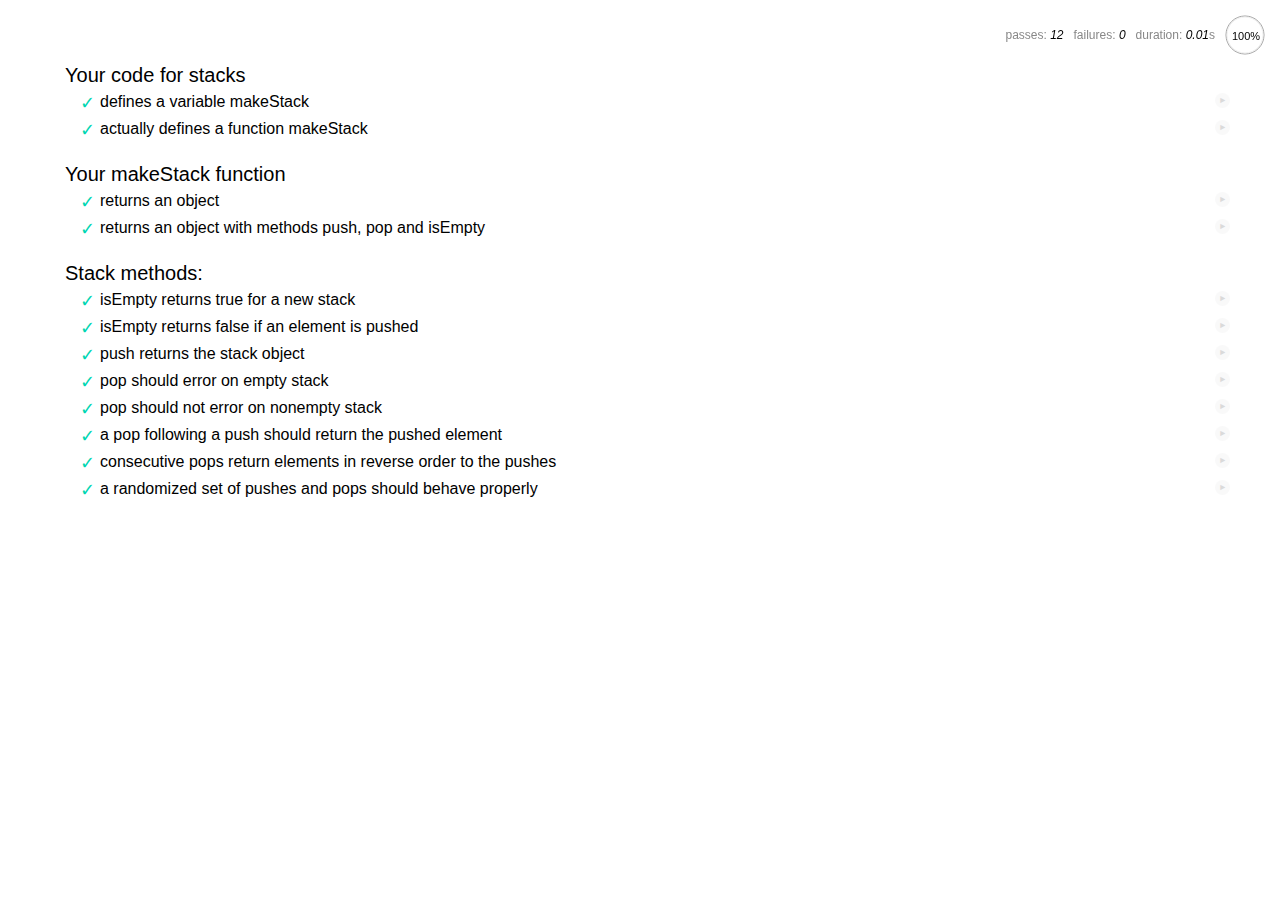
<file: index.html>
<!DOCTYPE html>
<html>
<head>
   <link rel="stylesheet" href="mocha.css" />
</head>
<body>
   <div id="mocha"></div>
   <script src="chai.js" type="text/javascript"></script>
   <script src="mocha.js"></script>
   <script>
      mocha.setup('bdd');
      var expect = chai.expect;
   </script>
   <script src="yourCode.js"></script>
   <script src="tests.spec.js"></script>
   <script>
      mocha.checkLeaks();
      mocha.globals(['chai']);
      mocha.run();
  </script>
</body>
</html>
</file>
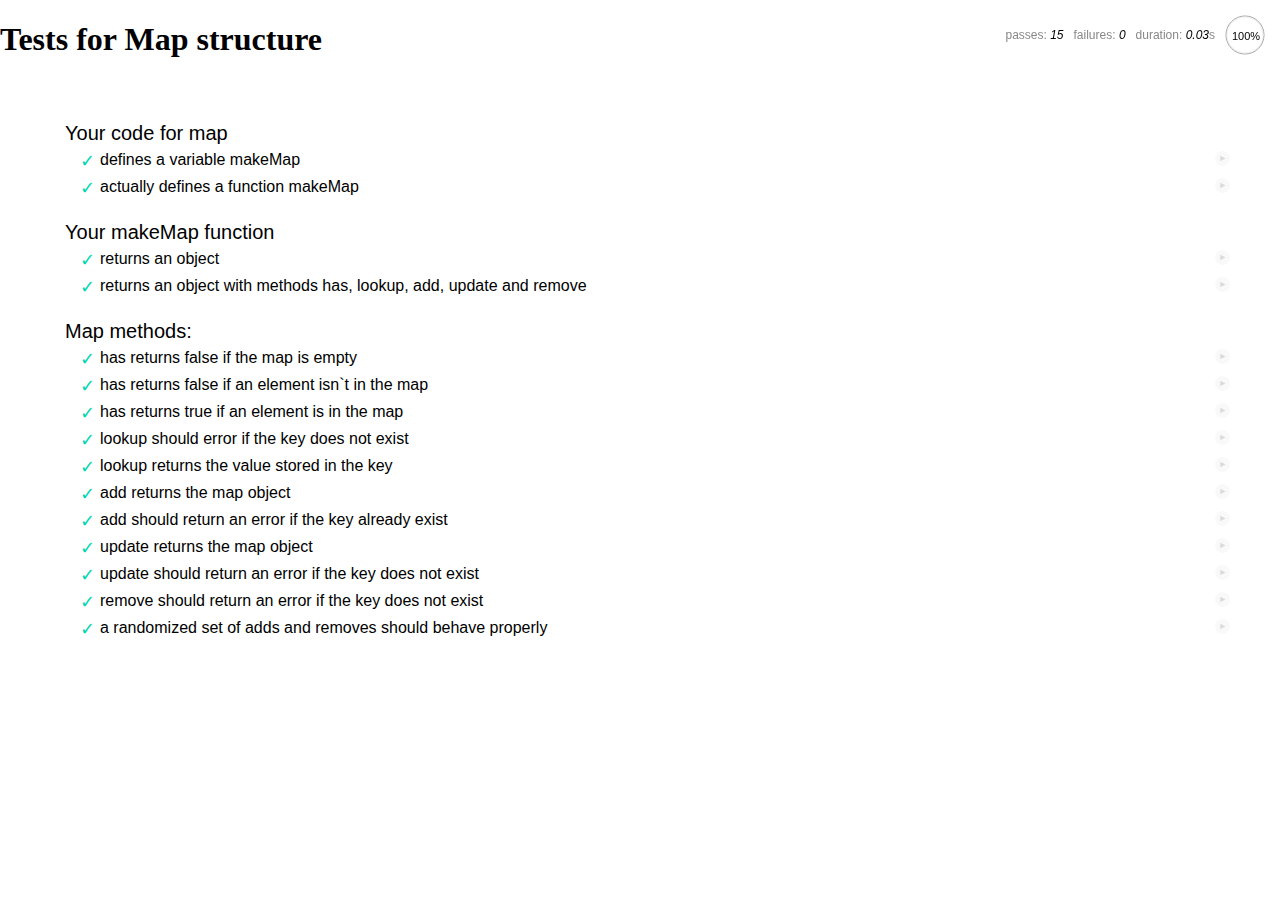
<file: map/index.html>
<!DOCTYPE html>
<html>
<head>
   <link rel="stylesheet" href="../mocha.css" />
</head>
<body>
   <h1>Tests for Map structure</h1>
   <div id="mocha"></div>
   <script src="../chai.js" type="text/javascript"></script>
   <script src="../mocha.js"></script>
   <script>
      mocha.setup('bdd');
      var expect = chai.expect;
   </script>
   <script src="mapCode.js"></script>
   <script src="map.spec.js"></script>
   <script>
      mocha.checkLeaks();
      mocha.globals(['chai']);
      mocha.run();
  </script>
</body>
</html>
</file>
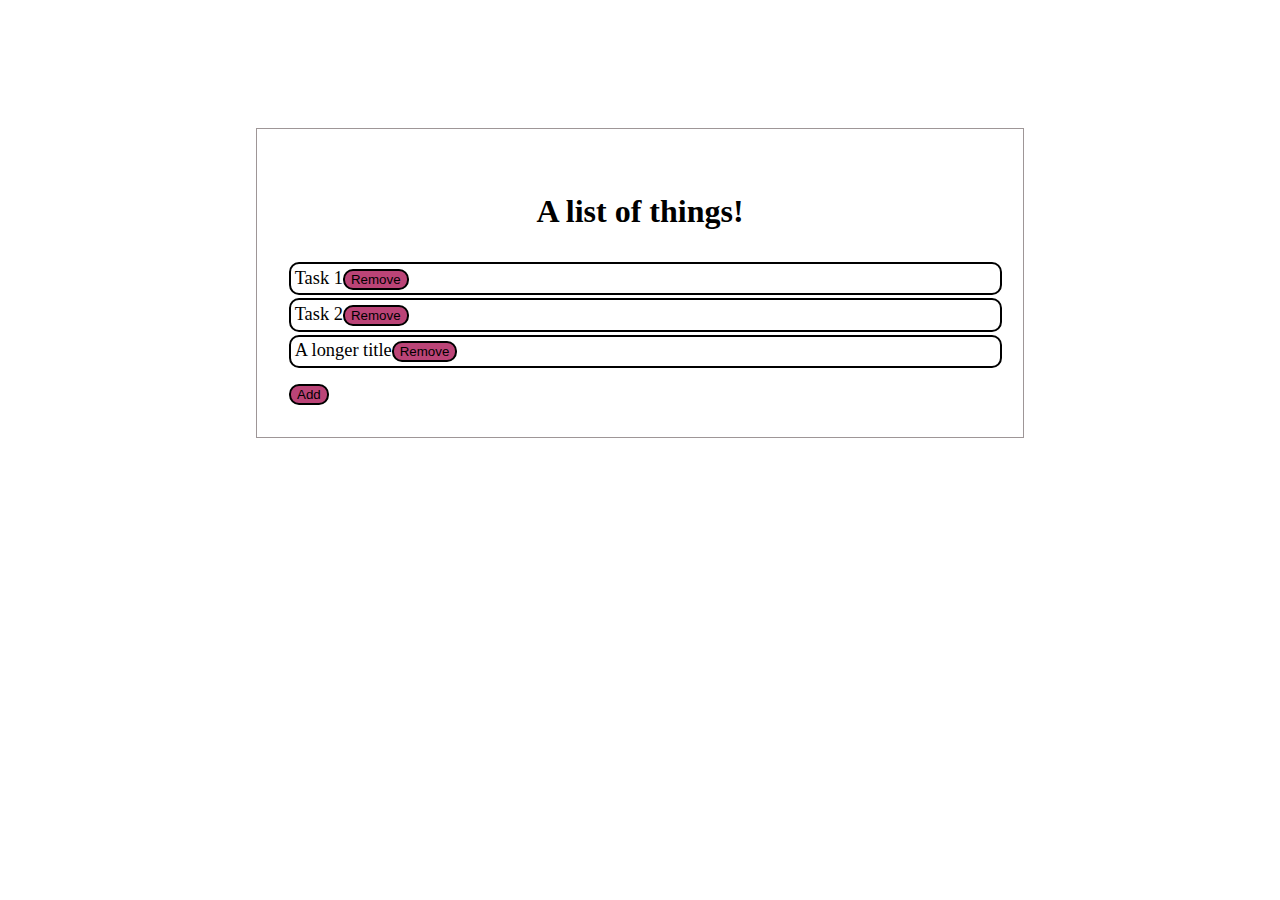
<file: sample.html>
<html>
  <head>
    <meta charset="utf-8">
    <link rel="stylesheet" href="mocha.css" />
    <link rel="stylesheet" href="ourModifications.css" />
    <script src="https://code.jquery.com/jquery-1.11.2.min.js"></script>
  </head>
  <body>
  <!-- This part has the contents of the page -->
  <div id="main">
    <h3>A list of things!</h3>
    <!-- This list will be populated from our code -->
    <ul>
      <li><span>Task 1</span><input type="button" value="Remove"></li>
      <li><span>Task 2</span><input type="button" value="Remove"></li>
      <li><span>A longer title</span><input type="button" value="Remove"></li>
    </ul>
    <input type="button" value="Add">
  </div>

  </body>
</html>
</file>
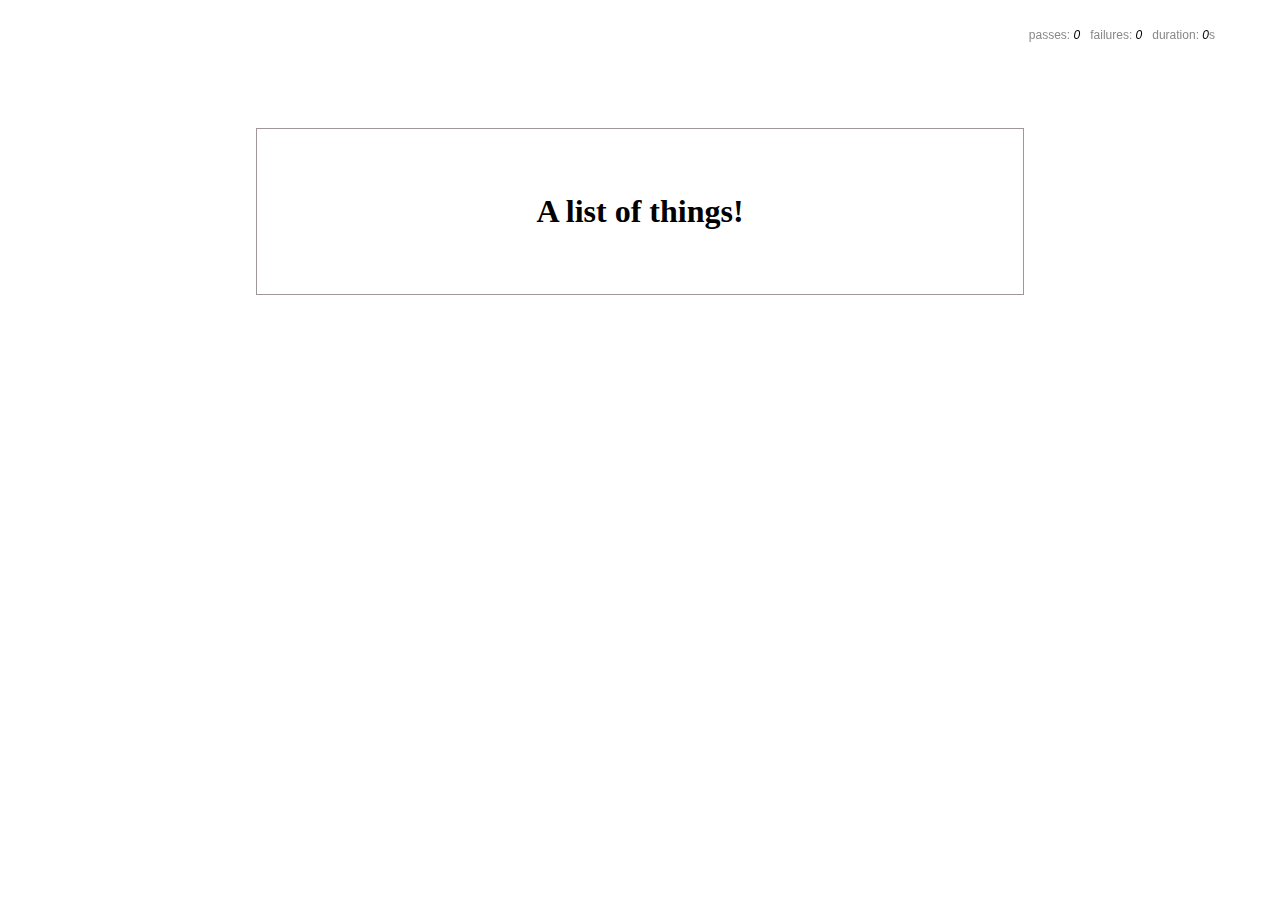
<file: tests.html>
<html>
  <head>
    <meta charset="utf-8">
    <link rel="stylesheet" href="mocha.css" />
    <link rel="stylesheet" href="ourModifications.css" />
    <script src="https://code.jquery.com/jquery-1.11.2.min.js"></script>
  </head>
  <body>
  <!-- This part has the contents of the page -->
  <div id="main">
    <h3>A list of things!</h3>
    <!-- This list will be populated from our code -->
    <ul></ul>
  </div>

  <!-- Everything below is for testing -->
    <div id="mocha"></div>
    <script src="mocha.js"></script>
    <script src="chai.js"></script>
    <script>
      mocha.ui('bdd');
      mocha.reporter('html');
      expect = chai.expect;
    </script>
    <script src="controller.js"></script>
    <script src="controller.spec.js"></script>
    <script>
      if (window.mochaPhantomJS) { mochaPhantomJS.run(); }
      else { mocha.run(); }
    </script>
  </body>
</html>
</file>
<file: mocha.css>
@charset "utf-8";

body {
  margin:0;
}

#mocha {
  font: 20px/1.5 "Helvetica Neue", Helvetica, Arial, sans-serif;
  margin: 60px 50px;
}

#mocha ul,
#mocha li {
  margin: 0;
  padding: 0;
}

#mocha ul {
  list-style: none;
}

#mocha h1,
#mocha h2 {
  margin: 0;
}

#mocha h1 {
  margin-top: 15px;
  font-size: 1em;
  font-weight: 200;
}

#mocha h1 a {
  text-decoration: none;
  color: inherit;
}

#mocha h1 a:hover {
  text-decoration: underline;
}

#mocha .suite .suite h1 {
  margin-top: 0;
  font-size: 1em;
}

#mocha .hidden {
  display: none;
}

#mocha h2 {
  font-size: 0.8em;
  font-weight: normal;
  cursor: pointer;
}

#mocha .suite {
  margin-left: 15px;
}

#mocha .test {
  margin-left: 15px;
  overflow: hidden;
}

#mocha .test.pending:hover h2::after {
  content: '(pending)';
  font-family: arial, sans-serif;
}

#mocha .test.pass.medium .duration {
  background: #c09853;
}

#mocha .test.pass.slow .duration {
  background: #b94a48;
}

#mocha .test.pass::before {
  content: '✓';
  font-size: 0.9em;
  display: block;
  float: left;
  margin-right: 5px;
  color: #00d6b2;
}

#mocha .test.pass .duration {
  font-size: 9px;
  margin-left: 5px;
  padding: 2px 5px;
  color: #fff;
  -webkit-box-shadow: inset 0 1px 1px rgba(0,0,0,.2);
  -moz-box-shadow: inset 0 1px 1px rgba(0,0,0,.2);
  box-shadow: inset 0 1px 1px rgba(0,0,0,.2);
  -webkit-border-radius: 5px;
  -moz-border-radius: 5px;
  -ms-border-radius: 5px;
  -o-border-radius: 5px;
  border-radius: 5px;
}

#mocha .test.pass.fast .duration {
  display: none;
}

#mocha .test.pending {
  color: #0b97c4;
}

#mocha .test.pending::before {
  content: '◦';
  color: #0b97c4;
}

#mocha .test.fail {
  color: #c00;
}

#mocha .test.fail pre {
  color: black;
}

#mocha .test.fail::before {
  content: '✖';
  font-size: 0.9em;
  display: block;
  float: left;
  margin-right: 5px;
  color: #c00;
}

#mocha .test pre.error {
  color: #c00;
  max-height: 50px;
  overflow: auto;
}

/**
 * (1): approximate for browsers not supporting calc
 * (2): 42 = 2*15 + 2*10 + 2*1 (padding + margin + border)
 *      ^^ seriously
 */
#mocha .test pre {
  display: block;
  float: left;
  clear: left;
  font: 12px/1.5 monaco, monospace;
  margin: 5px;
  padding: 15px;
  border: 1px solid #eee;
  max-width: 85%; /*(1)*/
  max-width: calc(100% - 42px); /*(2)*/
  word-wrap: break-word;
  border-bottom-color: #ddd;
  -webkit-border-radius: 3px;
  -webkit-box-shadow: 0 1px 3px #eee;
  -moz-border-radius: 3px;
  -moz-box-shadow: 0 1px 3px #eee;
  border-radius: 3px;
}

#mocha .test h2 {
  position: relative;
}

#mocha .test a.replay {
  position: absolute;
  top: 3px;
  right: 0;
  text-decoration: none;
  vertical-align: middle;
  display: block;
  width: 15px;
  height: 15px;
  line-height: 15px;
  text-align: center;
  background: #eee;
  font-size: 15px;
  -moz-border-radius: 15px;
  border-radius: 15px;
  -webkit-transition: opacity 200ms;
  -moz-transition: opacity 200ms;
  transition: opacity 200ms;
  opacity: 0.3;
  color: #888;
}

#mocha .test:hover a.replay {
  opacity: 1;
}

#mocha-report.pass .test.fail {
  display: none;
}

#mocha-report.fail .test.pass {
  display: none;
}

#mocha-report.pending .test.pass,
#mocha-report.pending .test.fail {
  display: none;
}
#mocha-report.pending .test.pass.pending {
  display: block;
}

#mocha-error {
  color: #c00;
  font-size: 1.5em;
  font-weight: 100;
  letter-spacing: 1px;
}

#mocha-stats {
  position: fixed;
  top: 15px;
  right: 10px;
  font-size: 12px;
  margin: 0;
  color: #888;
  z-index: 1;
}

#mocha-stats .progress {
  float: right;
  padding-top: 0;
}

#mocha-stats em {
  color: black;
}

#mocha-stats a {
  text-decoration: none;
  color: inherit;
}

#mocha-stats a:hover {
  border-bottom: 1px solid #eee;
}

#mocha-stats li {
  display: inline-block;
  margin: 0 5px;
  list-style: none;
  padding-top: 11px;
}

#mocha-stats canvas {
  width: 40px;
  height: 40px;
}

#mocha code .comment { color: #ddd; }
#mocha code .init { color: #2f6fad; }
#mocha code .string { color: #5890ad; }
#mocha code .keyword { color: #8a6343; }
#mocha code .number { color: #2f6fad; }

@media screen and (max-device-width: 480px) {
  #mocha {
    margin: 60px 0px;
  }

  #mocha #stats {
    position: absolute;
  }
}
</file>
<file: ourModifications.css>
/* Used by elements with a class of hidden. No need to change. */
.hidden {
   display: none;
}

/* Insert key-value pairs in the properties below, according to README.md */

#main {
	margin: 10% 20%;
	padding: 2em;
	border-width: 1px;
	border-style: solid;
	border-color: #9E9697;
}

h3 {
	text-align: center;
	font-size: 200%;
	border-bottom-style: 2px dotted #9E9697;


}

#main li {
	font-size: 115%;
	padding: 0.2em;
	list-style-type: none;
	width: 100%;
	margin:3px 0;
	border: 2px solid black;
	border-radius: 10px;

}

#main li:hover {
	background-color: #AEE;


}

li .remove {
	float: right;
	line-height: 0.9em;

}

ul {
	padding: 0;

}

.edit {
	width: 100%;
}

input[type="button"] {
	border:2px solid black;
	background-color: #B47;
	border-radius: 10px;

}

input[type="button"]:hover {
	background-color: #A39;
	border-color: blue;
}
</file>
